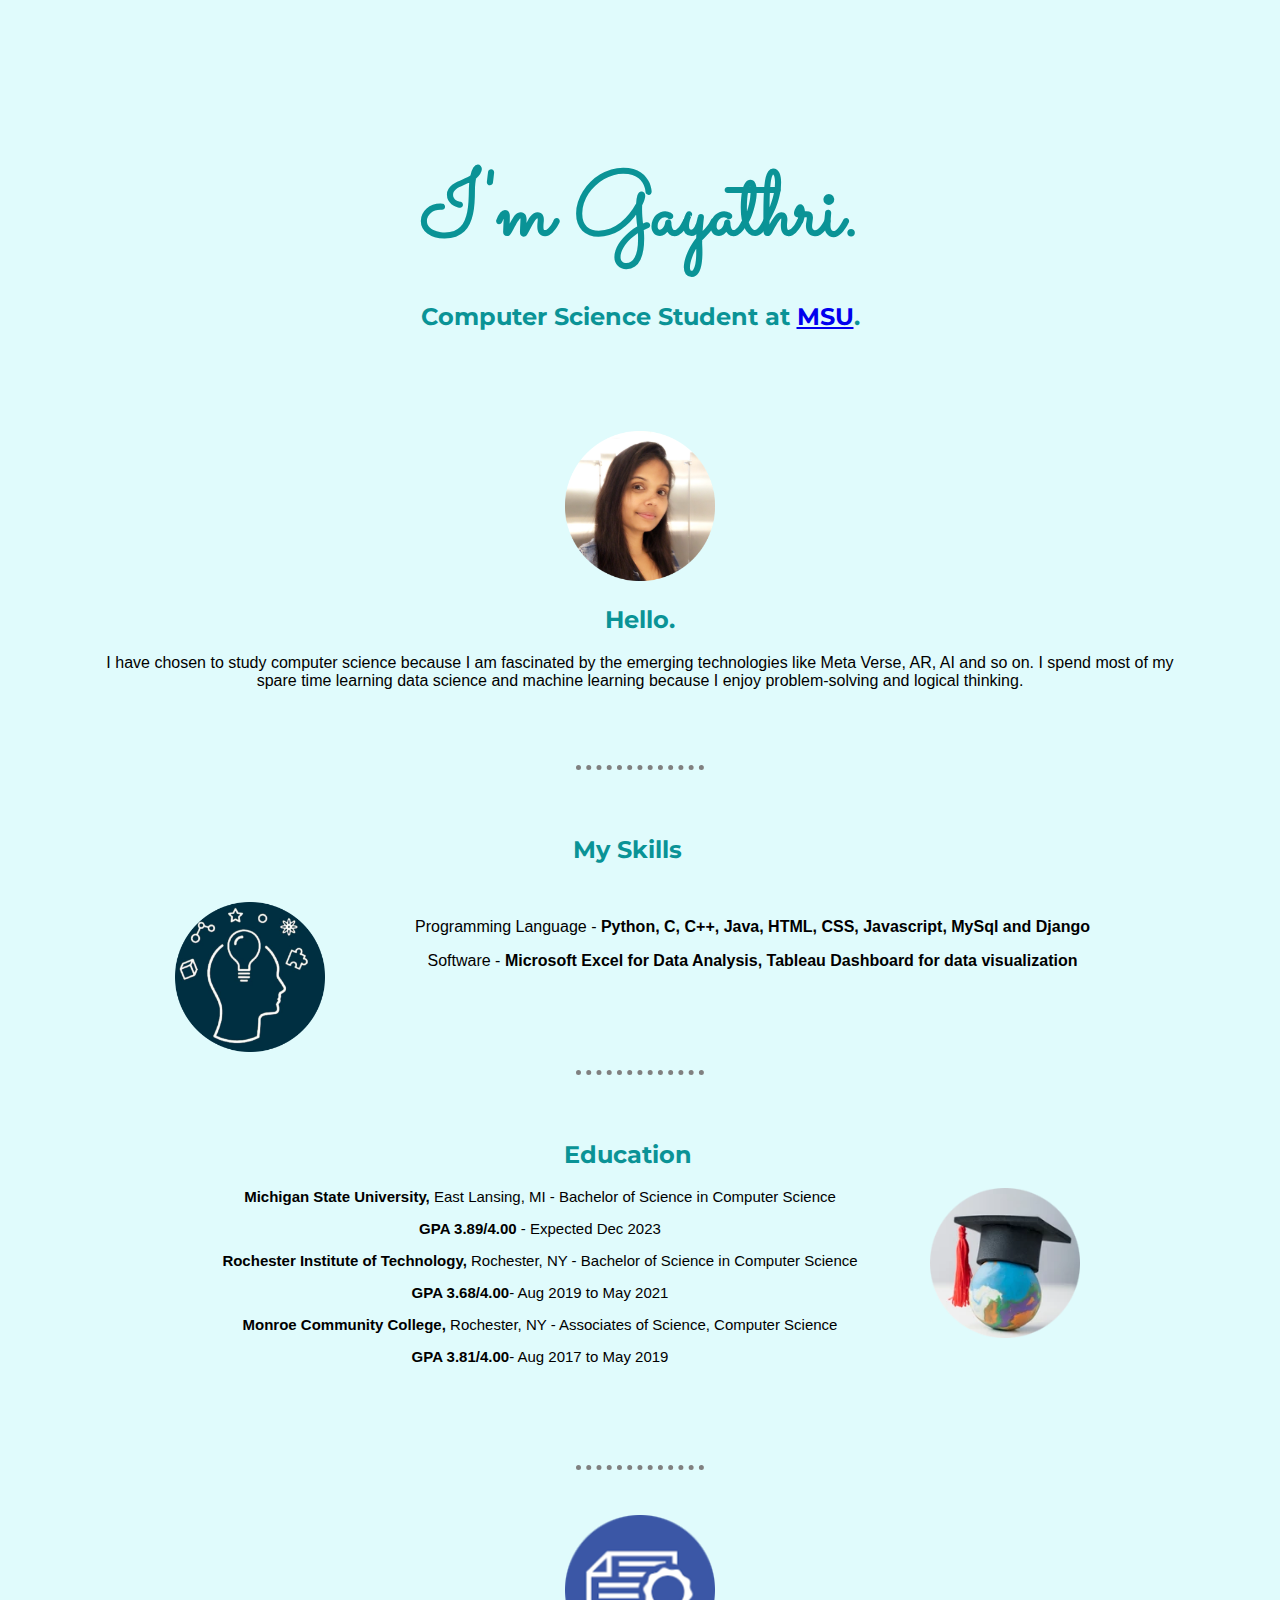
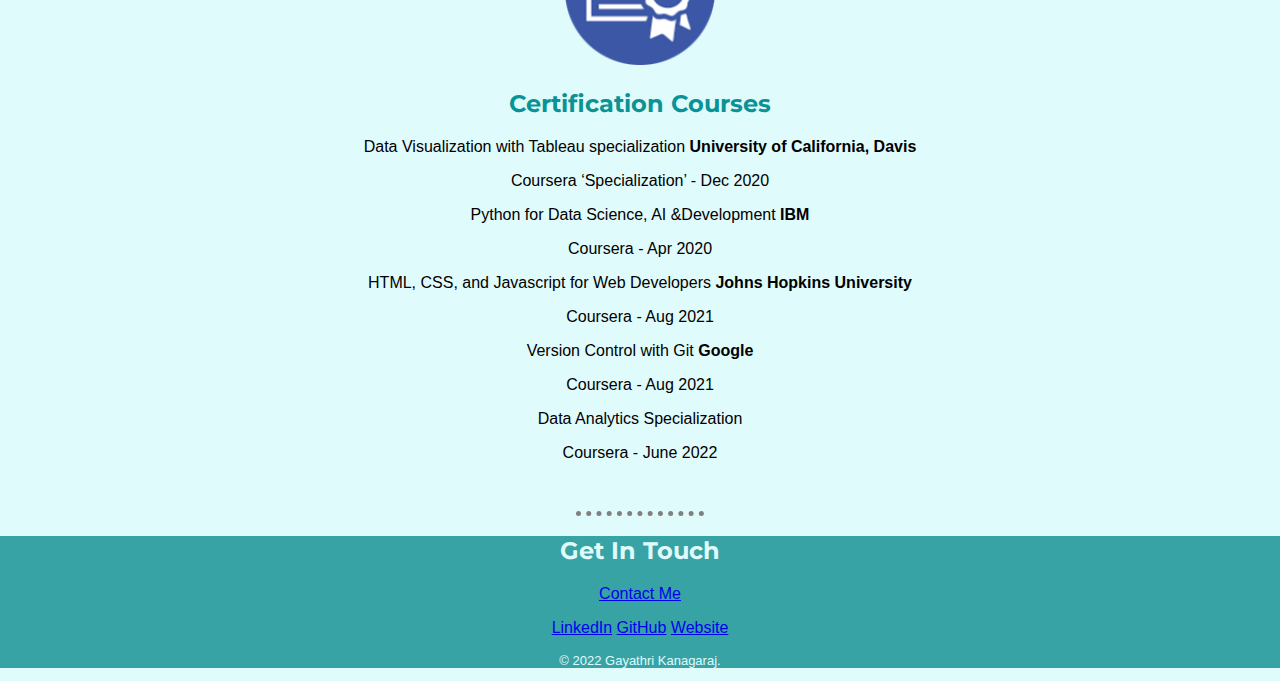
<file: index.html>
<!DOCTYPE html>
<html lang="en">
<head>
    <meta charset="UTF-8">
    <title>Gayathri Kanagaraj</title>
    <link rel="stylesheet" href="css/styles.css">
    <link rel="icon" href="favicon.ico?v=2">
    <link rel="preconnect" href="https://fonts.googleapis.com">
    <link rel="preconnect" href="https://fonts.gstatic.com" crossorigin>
    <link href="https://fonts.googleapis.com/css2?family=Sacramento&display=swap" rel="stylesheet">
    <link rel="preconnect" href="https://fonts.googleapis.com">
<link rel="preconnect" href="https://fonts.gstatic.com" crossorigin>
<link href="https://fonts.googleapis.com/css2?family=Montserrat:wght@200&family=Sacramento&display=swap" rel="stylesheet">
</head>
<body>
<div class="top-container">

    <h1>I'm Gayathri.</h1>
    <h2>Computer Science Student at <a href="https://www.egr.msu.edu">MSU</a>.</h2>


</div>

<div class="middle-container">

    <img class= "pic" src="images/IMG_0640.png" width="150px" alt="">
    <h2>Hello.</h2>
    <div class="profile">
    <p>I have chosen to study computer science because
                    I am fascinated by the emerging technologies like Meta Verse, AR, AI and so on.
                    I spend most of my spare time learning  data science and machine learning because
                    I enjoy problem-solving and logical thinking.</p>
  </div>
</div>
<hr>
  <div class="skills">
      <h2>My Skills</h2>
      <br>
      <img class="skill-img" src="images/skills.png" width="150px" alt="">

        <div class="skill-row">
            <p>
                Programming Language -
                <strong>Python, C, C++, Java, HTML, CSS, Javascript, MySql and Django</strong>
            </p>
            <p>
                Software -
                <strong>Microsoft Excel for Data Analysis, Tableau Dashboard for data visualization</strong>
            </p>
        </div>

  </div>
   <hr>
    <div class="education">
        <h2>Education</h2>
      <img class="edu-img" src="images/education.png" width="150px" alt="">
    <div class="education-row">
        <p>
            <strong>Michigan State University, </strong> East Lansing, MI - Bachelor of Science in Computer Science
            <p> <strong>GPA 3.89/4.00</strong> - Expected Dec 2023</p>
        </p>
        <p>
            <strong>Rochester Institute of Technology, </strong> Rochester, NY - Bachelor of Science in Computer Science
            <p><strong>GPA 3.68/4.00</strong>- Aug 2019 to May 2021</p>
        </p>
        <p>
            <strong>Monroe Community College,  </strong> Rochester, NY - Associates of Science, Computer Science
            <p><strong>GPA 3.81/4.00</strong>- Aug 2017 to May 2019</p>
        </p>
    </div>
    </div>
<hr>
    <div class="cert">
      <img class="cert-img" src="images/cert.png" width="150px" alt="">
    <h2>Certification Courses</h2>
    <div class="cert-row">
        <p>Data Visualization with Tableau specialization <strong> University of California, Davis </strong>
            <p>Coursera ‘Specialization’ - Dec 2020</p>
        </p>
        <p>Python for Data Science, AI &Development <strong>IBM</strong>
            <p>Coursera - Apr 2020</p>

        </p>
        <p>HTML, CSS, and Javascript for Web Developers <strong>Johns Hopkins University</strong>
            <p>Coursera - Aug 2021</p>

        </p>
        <p>Version Control with Git <strong>Google</strong>
            <p>Coursera - Aug 2021</p>

        </p>
        <p>Data Analytics Specialization</strong>
            <p>Coursera - June 2022</p>

        </p>

    </div>
  </div>
<hr>
<div class="bottom-container">
  <div class="contact-me">
    <h2 id="yaa">Get In Touch</h2>
    <a href="contact.html">Contact Me</a>
  </div>



      <p><a class="footer-link" href="http://linkedin.com/in/gayathri-kanagaraj-089a192a/">LinkedIn</a>
      <a class="footer-link" href="https://github.com/Gaya1858/">GitHub</a>
      <a class="footer-link" href="https://gaya1858.github.io/CSS-Personal-Site/">Website</a></p>
      <p style="color:#e0fbfc;font-size: 13px">© 2022 Gayathri Kanagaraj.</p>
    </div>

</body>
</html>
</file>
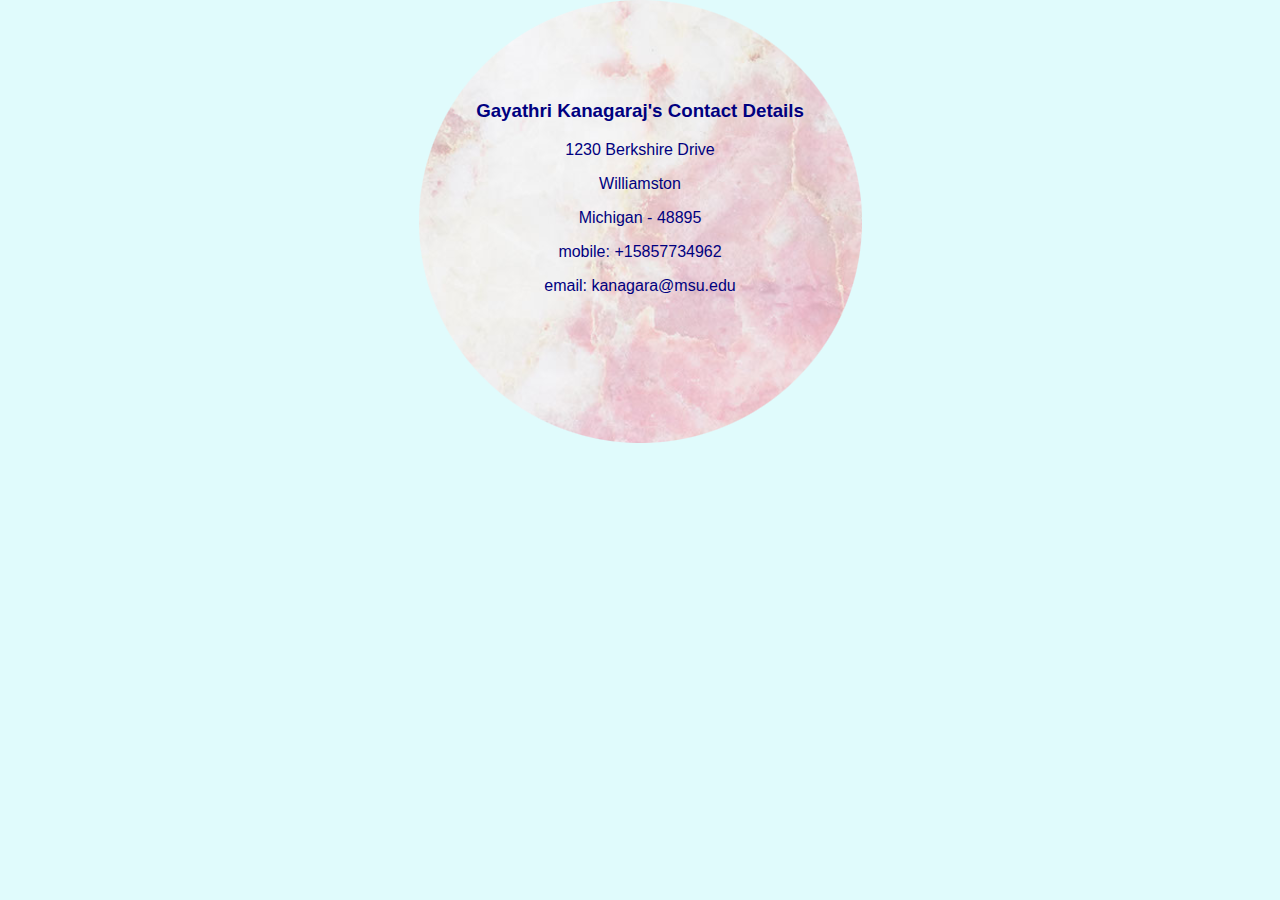
<file: contact.html>
<!DOCTYPE html>
<html lang="en">
<head>
    <meta charset="UTF-8">
    <title>Contact Me</title>
    <style>
        body{
            margin-top: 100px;
            background-image: url("images/gayaa.png");
            background-position: top,center;
            background-color: #e0fbfc;
            background-repeat: no-repeat;
            text-align: center;
            color:navy;
            font-family: Sans-Serif,serif;
        }
    </style>
</head>
<body >
<!--<img src="images/gaya1.png" width= "150px"alt="contact me image">-->
    <h1><h3>Gayathri Kanagaraj's Contact Details</h3></h1>

    <p>     1230 Berkshire Drive</p>
    <p>     Williamston</p>
    <p>     Michigan - 48895</p>
    <p>     mobile: +15857734962</p>
    <p>     email: kanagara@msu.edu</p>

</body>
</html>
</file>
<file: css/styles.css>
body{
    background-color: #e0fbfc;
    margin: 0;
    text-align: center;
    font-family: 'Merriweather', sans-serif;
}

h1{
    margin:50px auto 0 auto;
    font-family:'Sacramento', sans-serif ;
    font-size: 562.2%;
    color:#0a9396;

}


h2{
    font-family: 'Montserrat', sans-serif;
    font-size: 1.5rem;
    color:#0a9396;
}
.top-container{

    position: relative;
    padding-top: 100px;
    margin-bottom: 100px;

}

.top-cloud {
  position: absolute;
  right: 300px;
  top: 40px;
}

.bottom-cloud {
  position: absolute;
  left: 100px;
  top: 400px;
}
.profile{
    margin: 20px 100px 75px;
}
.skills{
    padding-top: 25px;
    margin: 20px 100px 100px 75px;
}
.education{
    padding-top: 25px;
    margin: 20px 100px 100px 75px;
}
.education-row{
    margin-left: 75px;
    font-size: 15px;



}
.cert{
    padding-top: 25px;
    margin-top: 20px;
    margin-left:100px;
    margin-right:100px;
    margin-bottom:0;
    padding-bottom: 25px;
}

.bottom-container,.contact-me{
    background-color:#38a3a5;
    color: navy;


}
#yaa{
    color:#e0fbfc;
}

hr{
    border-style: none;
    border-top-style: dotted;
    border-color: grey;
    border-width: 5px;
    width: 10%;
}

.skill-img{
    float: left;
    margin-left: 100px;

}

.edu-img{
    float: right;
    margin-right: 100px;
    margin-bottom: 20px;


}
</file>
